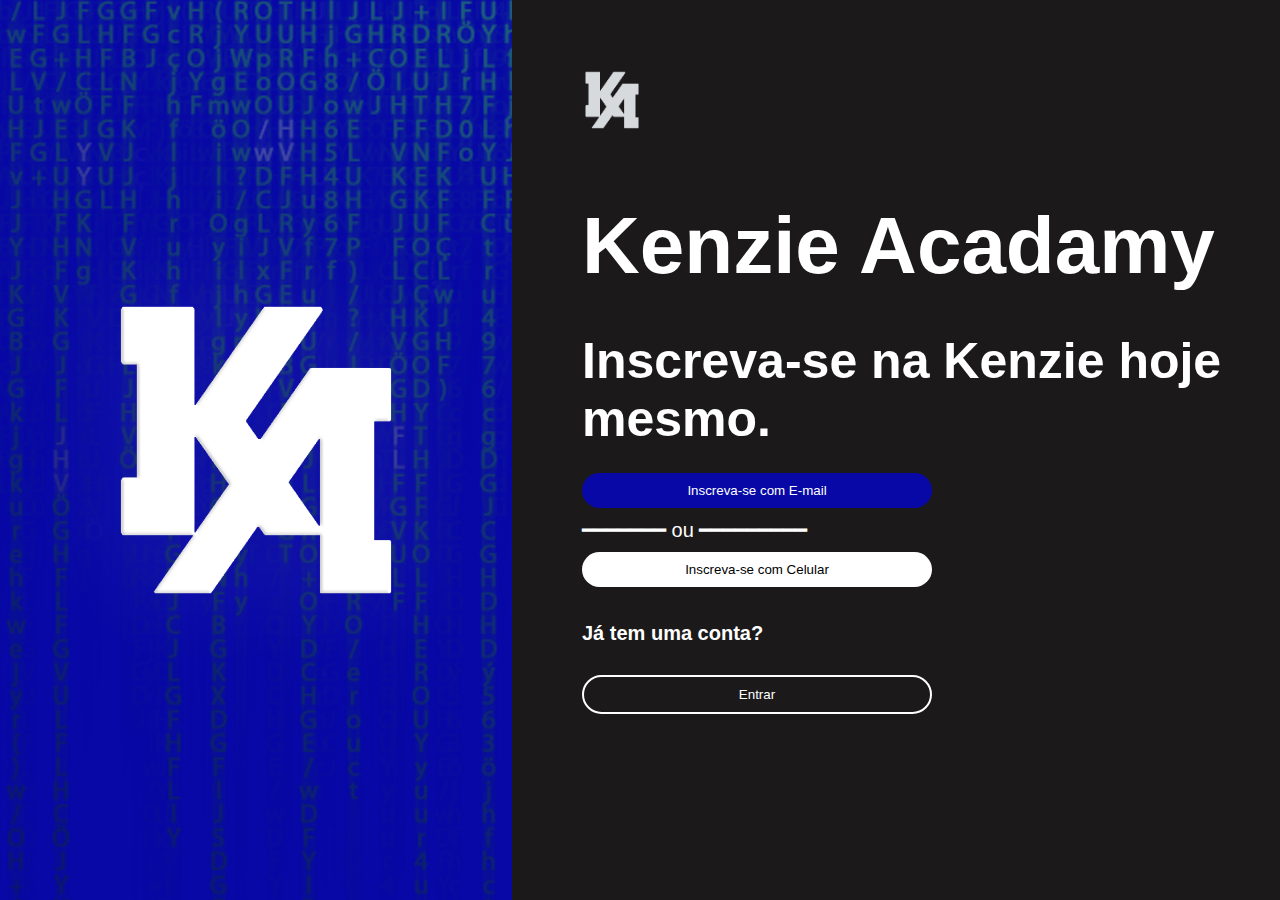
<file: index.html>
<!DOCTYPE html>
<html lang="pt-br">
  <head>
    <meta charset="UTF-8" />
    <meta http-equiv="X-UA-Compatible" content="IE=edge" />
    <meta name="viewport" content="width=device-width, initial-scale=1.0" />
    <link rel="stylesheet" href="styles/style home login/globalStyles.css">
    <link rel="stylesheet" href="styles/style home login/index.css">
    <link rel="stylesheet" href="styles/style home login/modal.css">
    <link rel="shortcut icon" href="assets/img/log 2 .png" type="image/x-icon">
    <title>Kenzie</title>
  </head>
  <body>
    <main>
      <!--pagina principal -->
      <section class="pagina-login">
          <div class="cart-principal">
              <img src="assets/img/logo kenzie.png" alt="" class="logo-principal">
          </div>
          <div class="cart-secondary">
              <img src="assets/img/logo3.png" alt="">
              <h1 class="textos-principal">Kenzie Acadamy</h1>
              <h2 class="textos-secondary">Inscreva-se na Kenzie hoje mesmo.</h2>
              <button class="buttoes" data-control-modal="createEmail">Inscreva-se com E-mail</button>
              <p class="textos linha"> ━━━━━━━ ou ━━━━━━━━━</p>
              <button class="buttoes Fundo-branco" data-control-modal="createCell">Inscreva-se com Celular</button>
              <h2 class="textos">Já tem uma conta?</h2>
              <button class="buttoes Fundo-branco Fundo-trasparente" data-control-modal="login">Entrar</button>
          </div>
      </section>
      <!--Inicio do modal -->
      <section class="modal">
        <!--modal criar por email -->
            <div class="modal-create-email " id="createEmail">
                <div class="modal-conteudo">
                  <button class="modal-close" data-control-modal="createEmail">x</button>
                  <img src="assets/img/logo3.png" alt="" class="modal-img">
                  <h2 class="textos">Criar sua conta</h2>
                  <input class="input-modal" type="text" placeholder="Seu nome" id="Emailnome" >
                  <input type="email" placeholder="E-mail" class="input-modal" id="Emailemail" >
                  <input type="password" placeholder="Digite sua senha" class="input-modal" id="Emailsenha" >
                  <input class="input-modal" type="text" placeholder="Qual o seu trabalho?" id="Emailtrabalho" >
                  <input class="input-modal" type="text" placeholder="URL da imagem de perfil" id="Emailimg" >
                  <button class="modal-butao Fundo-branco" id="criarEmail">Criar conta</button>
              </div>
            </div>
            <!--modal criar por celular -->
          <div class="modal-create-cell" id="createCell">
              <div class="modal-conteudo">
                  <button class="modal-close" data-control-modal="createCell">x</button>
                  <img src="assets/img/logo3.png" alt="" class="modal-img">
                  <h2 class="textos">Em manutenção</h2>
                  <input type="tel" placeholder="Digite seu numero com DD" class="input-modal" >
                  <input type="password" placeholder="Digite sua senha" class="input-modal">
                  <input type="password" placeholder="Digite sua senha novamente" class="input-modal">

                  <button class="modal-butao Fundo-branco">Nao Fucionado</button>
              </div>
          </div>
          <!--modal de login-->
          <div class="modal-login" id="login">
              <div class="modal-conteudo">
                  <button class="modal-close" data-control-modal="login">x</button>
                  <img src="assets/img/logo3.png" alt="" class="modal-img">
                  <h2 class="textos">Entrar na Kenzie</h2>
                  <h3 class="login-invalido">Login inválido</h3>
                  <input type="email" placeholder="Celular ou  E-mail" class="input-modal" id="emailLogin">
                  <input type="password" placeholder="Digite sua senha" class="input-modal" id="senhalogin">
                  <button class="modal-butao Fundo-branco" id="butaologin">Login</button>
                  <button class="modal-butao Fundo-trasparente" id="esqueciSenha">Esqueceu sua Senha?</button>
              </div>
          </div>
          <!--modal recuperar senha -->
          <div class="modal-login" id="recupearsenha">
              <div class="modal-conteudo">
                  <button class="modal-close" id="fecharsenha">x</button>
                  <img src="assets/img/logo3.png" alt="" class="modal-img">
                  <h2 class="textos">Recupear senha</h2>
                  <input type="email" placeholder="Celular ou  E-mail" class="input-modal">
                  <button class="modal-butao Fundo-branco">Enviar nova senha</button>
              </div>
          </div>
      </section>
  </main>
  <div></div>
  </body>
  <script src="script/Pagina de login/registre.js"></script>
  <script src="script/Pagina de login/modal.js"></script>
  <script src="script/database/users.js"></script>
  <script src="script/database/index.js"></script>
</html>
</file>
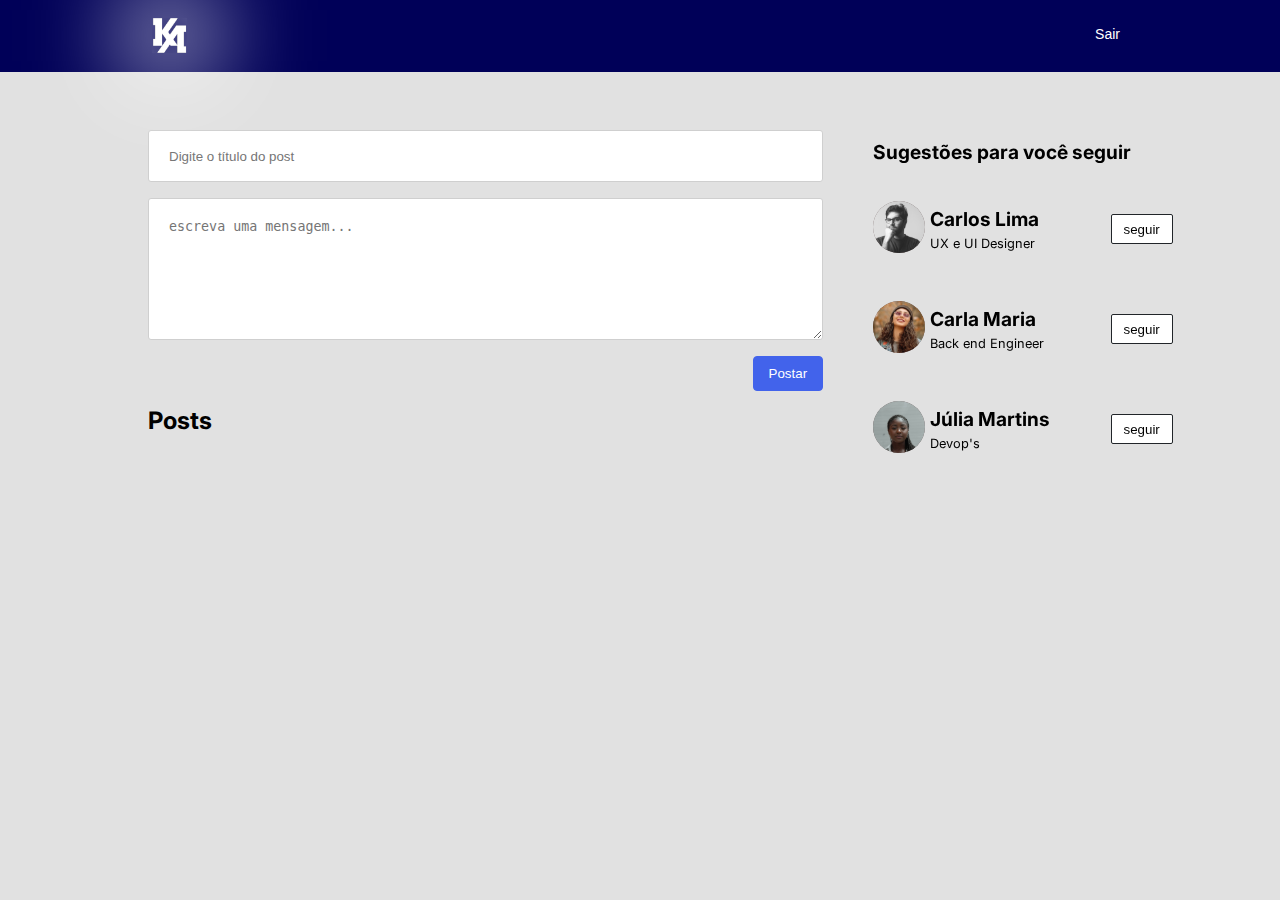
<file: pages/home/index.html>
<!DOCTYPE html>
<html lang="pt-br">
  <head>
    <meta charset="UTF-8" />
    <meta http-equiv="X-UA-Compatible" content="IE=edge" />
    <meta name="viewport" content="width=device-width, initial-scale=1.0" />
    <!--CSS-->
    <link rel="stylesheet" href="../../styles/globalStyles.css" />
    <link rel="stylesheet" href="../../styles/style.css" />
    <link rel="stylesheet" href="../../styles/navbar.css" />
    <link rel="stylesheet" href="../../styles/inputs.css" />
    <link rel="stylesheet" href="../../styles/modalHome.css" />
    <!--FAVICON-->
    <link rel="shortcut icon" href="../../assets/img/log 2 .png" type="image/x-icon">
    <title>Kenzie</title>
  </head>
  <!--BODY-->
  <body>
    <header>
      <nav class="navbar">
        <div class="navbar-items container">
          <img src="../../assets/img/logomanu.png" alt="" class="img-logo">
          <div class="navbar-links">
            <button class="navbar-link" id="butaoSair">Sair</button>
          </div>
        </div>
        
      </nav>
    </header>
    <main class="container">
      <section class="section-header">
        <div class="post">
          <div class="post-header">
            <!--ifomaçoes do usuario-->
          </div>
          <div class="form-post">
            <form action="#" class="form-postar">
              <input class="form-post-input" type="text" placeholder="Digite o título do post">
              <textarea class="form-post-textarea" name="" id="" cols="30" rows="8" placeholder="escreva uma mensagem..."></textarea>
              <div class="div-btn-postar">
                <button onclick="window.location.reload()" class="btn-postar" id="Postarpost">Postar</button>
              </div>
            </form>      
          </div>
        </div>
          <div class="div-sugestoes">
            <aside class="div-aside">
              <div class="sugeridos">
                <h2>Sugestões para você seguir</h2>
              </div>
              <div class="user-sugeridos">
                <!--usuarios sugeridos-->
              </div>
            </aside>
          </div>
        </section>
      <section class="section-posts">
          <h2>Posts</h2>
          <div class="postagens" id="postspublicado">
                <!--posts-->
            </div>
        </div>
      </section>
      <section class="modal-post">
        <div class="div-modal">
          
        </div>
      </section>
    </main>
  </body>
  <script src="../../script/database/index.js"></script>
  <script src="../../script/database/users.js"></script>
  <script src="../../script/database/posts.js"></script>
  <script src="../../script/home/index.js"></script>
  <script src="../../script/database/sugestUsers.js"></script>
  <script src="../../script/home/modal.js"></script>
  <script src="../../script/home/mudarButoes.js"></script>
</html>
</file>
<file: styles/style home login/globalStyles.css>
*{
    padding: 0;
    margin: 0;
    box-sizing: border-box;
    list-style: none;
}
@import url('https://fonts.googleapis.com/css2?family=Ubuntu:ital,wght@0,300;0,400;0,500;0,700;1,300;1,400;1,500;1,700&display=swap');

:root{
    --color-primary:#0808a6;
    --color-secondary:#1b1919;
    --color-grey-1: #191C1F;
    --color-grey-2: #212529;
    --color-grey-3: #343A40;
    --color-grey-4: #ADB5BD;
    --color-grey-5: #CED4DA;
    --color-grey-6: #EDF2FF;
    --fonte-Ubuntu: 'Ubuntu', sans-serif;
}
@keyframes modalAnimation {
    0%{
        opacity: 0;
        transform: translateX(80%);
    }
    100%{
        opacity: 1;
        transform: translateX(0);
    }

}
</file>
<file: styles/style home login/index.css>
.pagina-login{
display: flex;
}
.textos-principal{
    color: white;
    font-family: 'Ubuntu', sans-serif;
    font-size: 80px;
    margin-left: 70px;
    margin-bottom: 40px;
    max-width: 100%;
    max-height: 100%;
}
.textos-secondary{
    color: white;
    font-family: 'Ubuntu', sans-serif;
    font-size: 50px;
    margin-left: 70px;
}
.textos{
    color: white;
    font-family: 'Ubuntu', sans-serif;
    font-size: 20px;
    margin: 10px 70px;
}
.buttoes{
    font-family: 'Ubuntu', sans-serif;
    font-weight: 500;
    width: 350px;
    margin-left: 70px;
    padding: 10px;
    margin-top: 25px;
    color: white;
    background-color: var(--color-primary);
    border: none;
    border-radius: 25px;
    cursor: pointer;
    max-width: 100%;
    max-height: 100%;
}
.Fundo-branco{
    background-color: white;
    color: black;
    margin-top: 0px;
    margin-bottom: 25px;
}
.Fundo-trasparente{
    margin-top: 25px;
    background-color: rgba(0, 0, 0, 0);
    color: white;
    border: solid white 2px;
}
.cart-principal{
    display: flex;
    justify-content: center;
    align-items: center;
    background-color: var(--color-primary);
    background-image: url(../../assets/img/matrix-2.png);
    width: 40%;
    height: 100vh;
    max-width: 100%;
    max-height: 100%;
}
.logo-principal{
    max-width: 100%;
}
.cart-secondary{
    display: flex;
    flex-direction: column;
    background-color: var(--color-secondary);
    width: 60%;
    height: 100vh;
    max-width: 100%;
    max-height: 100%;
}
.cart-secondary img{
    width: 100px;
    margin: 50px ;
    max-width: 100%;
}
.linha{
    width: 360px;
} 
@media(max-width: 800px){

.pagina-login{
    display: flex;
    width: 100%;
}
.cart-principal{
    display: none;
    justify-content: center;
    background-color: var(--color-primary);
    background-image: url(../../assets/img/matrix-2.png);
    width: 40%;
    height: 100vh;
    max-width: 100%;
    max-height: 100%;
}
.cart-secondary{
    display: flex;
    flex-direction: column;
    background-color: var(--color-secondary);
    width: 100%;
    height: 100vh;
    max-width: 100%;
    max-height: 100%;
    overflow: auto;
}
.logo-principal{
    width: 100%;
    height: 100%;
}
.textos-principal{
    color: white;
    font-family: 'Ubuntu', sans-serif;
    font-size: 2rem;
    margin-left: 70px;
    margin-bottom: 40px;
    max-width: 100%;
    max-height: 100%;
}
.cart-secondary img{
    width: 80px;
}
.buttoes{
    font-family: 'Ubuntu', sans-serif;
    font-weight: 500;
    width: 300px;
    margin-left: 50px;
    padding: 10px;
    margin-top: 25px;
    margin-bottom: 25px;
    color: white;
    background-color: var(--color-primary);
    border: none;
    border-radius: 25px;
    cursor: pointer;
    max-width: 100%;
    max-height: 100%;
}
.linha{
    display: none;
} 
}
</file>
<file: styles/style home login/modal.css>
.modal{
    display: flex;
}
.modal-login{
    position: fixed;
    top: 0;
    left: 0;
    width: 100vw;
    height: 100vh;
    background-color: rgba(0, 0, 0, 0.5);
    align-items: center;
    justify-content: center;
    display: none;
}
.modal-create-email{
    position: fixed;
    top: 0;
    left: 0;
    width: 100vw;
    height: 100vh;
    background-color: rgba(0, 0, 0, 0.5);
    align-items: center;
    justify-content: center;
    display: none;
}
.modal-create-cell{
    position: fixed;
    top: 0;
    left: 0;
    width: 100vw;
    height: 100vh;
    background-color: rgba(0, 0, 0, 0.5);
    align-items: center;
    justify-content: center;
    display: none;
}
.modal-conteudo{
    background-color: black;
    display: flex;
    flex-direction: column;
    align-items: center;
    width: 500px;
    padding: 20px;
    border-radius: 20px;
    position: relative;
}
.modal-img{
    width: 50px;
}
.input-modal{
    font-family: 'Ubuntu', sans-serif;
    font-weight: 500;
    width: 350px;
    max-width: 98%;
    height: 50px;
    padding: 10px;
    margin-top: 25px;
    color: white;
    background-color: transparent;
    border: solid white 1px;
}
.modal-butao{
    font-family: 'Ubuntu', sans-serif;
    font-weight: 500;
    width: 350px;
    max-width: 98%;
    height: 50px;
    padding: 10px;
    margin-top: 25px;
    color: white;
    background-color: var(--color-primary);
    border: none;
    border-radius: 25px;
    cursor: pointer;
}
.Fundo-branco{
    background-color: white;
    color: black;
}
.Fundo-trasparente{
    margin-top: 20px;
    background-color: rgba(0, 0, 0, 0);
    color: white;
    border: solid white 2px;
    margin-bottom: 25px;
}
.modal-close{
    color: white;
    font-size: 100%;
    background-color: rgb(11, 11, 11);
    border-radius: 100%;
    position: absolute; 
    right: 0;
    top: 0;
    cursor: pointer;
    width: 30px;
    height: 30px;
    margin: 8px;
    border: none;
}
.modal-close:hover{
 background-color: rgba(60, 60, 60, 0.348);
}
.modal-on{
    display: flex;
}
.login-invalido{
    color: rgba(255, 0, 0, 0.603);
    display: none;
    font-family: var(--fonte-Ubuntu);
}
.login-invalido-on{
    display: flex;
}

/*Animaçao Modal modalAnimation*/

.modal-login .modal-conteudo{
animation: modalAnimation 1s;
}

.modal-create-email .modal-conteudo{
    animation: modalAnimation 1s;
}

.modal-create-cell .modal-conteudo{
    animation: modalAnimation 1s;
}
@media(max-width: 800px){
.modal-conteudo{
    width: 90%;
}
}
</file>
<file: styles/globalStyles.css>
@import url('https://fonts.googleapis.com/css2?family=Inter:wght@400;500;600;700&display=swap');

* {
    margin: 0;
    padding: 0;
    box-sizing: border-box;
}

:root{
    --color-blue-1: #4263EB;
    --color-blue-2: #000058;
    --color-grey-1: #212529;
    --color-grey-2: #495057;
    --color-grey-3: #eeeeee;
    --color-grey-4: #cfcfcf;
    --color-grey-5: #e1e1e1fe;
    --color-white-fixed: #ffffff;
    --radius-1: 0.25rem;
    --font-family-1: "Inter", sans-serif;
}

body{
    font-family: var(--font-family-1);
    background: var(--color-grey-5);
}

.container{
    max-width: 80%;
    margin: 0 auto;
    width: 100%;
}

ul{
    list-style: none;
}

button:hover{
    cursor: pointer;
}
/*Animaçao*/
@keyframes modalAnimation {
    0%{
        opacity: 0;
        transform: translateY(60%);
    }
    100%{
        opacity: 1;
        transform: translateY(0);
    }

}
/*Mobile*/
@media(max-width: 800px){
.container{
    max-width: 100%;
    margin: 0 auto;
    width: 100%;
    padding: 10px;
}  
}
</file>
<file: styles/style.css>
.section-header{
    padding-top: 130px;
    display: flex;
    justify-content: center;
    gap: 20px;
    width: 100%;
}
.section-posts{
    width: 65%;
    margin: 0 20px;
    display: flex;
    flex-direction: column;
}

.post{
    width: 70%;
    margin: 0 20px;
    display: flex;
    flex-direction: column;
}

.post-header{
    display: flex;
    gap: 1rem;
}

.post-header > img{
    width: 52px;
    height: 52px;
    border-radius: 50px;
    object-fit: cover;
}

.post-title{
    display: flex;
    flex-direction: column;
    justify-content: space-between;
    padding: 5px 0;
    margin-bottom: 20px;
}

.post-title > h2{
    font-size: 1.2rem;
}

.post-title > p{
    font-size: 0.9rem;
}

.postagens{
    display: flex;
    flex-direction: column;
    padding: 20px 0;
    gap: 20px;

}
.post-content{
    display: flex;
    flex-direction: column;
    gap: 1rem;
}

.post-content > h2{
    font-size: 1.5rem;
    line-height: 2rem;
}

.post-content > p{
    line-height: 1.5rem;
    margin-bottom: 20px;
}

.post-botoes{
    display: flex;
    align-items: center;
    gap: 1rem;
    margin-bottom: 35px;
}

.post-botoes > img{
    width: 30px;
    height: 25px;
}
.form-post{
    display: flex;
    flex-direction: column;
}

.form-postar{
    width: 100%;
    display: flex;
    flex-direction: column;
    gap: 1rem;
}

.user-sugeridos{  
    display: flex;
    flex-direction: column;
    gap: 20px;
}
.user-suger{
    display: flex;
    justify-content: center;
    align-items: center;
    gap: 5px;
    width: 300px;
    height: 80px;
}

.user-img > img{
 width: 52px;
 height: 52px;
}

.user-dados {
    display: flex;
    flex-direction: column;
    width: 200px;
    padding: 5px 0;
    gap: 0.3rem;
}

.user-dados > h2{
    font-size: 1.2rem;
}

.user-dados > p{
    font-size: 0.8rem;
}

.user-botoes{
    display: flex;
    justify-content: end;
}
.img-logo{
    width: 35px;
    box-shadow: 0 0 100px 20px rgb(255, 255, 255),inset 0 0 30px 5px hsla(0, 0%, 100%, 0.362);
}
.conteudo-post{
    overflow: hidden;
    text-overflow: ellipsis;
    display: -webkit-box;
    -webkit-line-clamp: 2;
    -webkit-box-orient: vertical;
}
.div-sugestoes{
    width: 30%;
}
@media(max-width: 800px){
    .section-header{
    display: flex;
    flex-direction: column;
    gap: 20px;
    width: 100%;
    /*width: 100vw;*/
}
.post{
    width: 100%;
    margin: 0;
    display: flex;
    flex-direction: column;
}
.div-sugestoes{
    width: 100%;
}
.user-sugeridos{  
    display: flex;
    text-align: center;
    flex-direction: row;
    overflow-x: scroll;
    width: 100%;
}
}
</file>
<file: styles/navbar.css>
.navbar{
    width: 100vw;
    color: var(--color-white-fixed);
    background-color: var(--color-blue-2);
    padding: 1.15rem 0;
    position: fixed;
}

.navbar-items{
    display: flex;
    justify-content: space-between;
    padding: 0px 1.5rem;
}

.navbar-links{
    display: flex;
    gap: 1rem;
}

.navbar-link{
    background-color: transparent;
    color: var(--color-white-fixed);
    height: 2rem;
    padding: 0.5rem;
    border: none;
    border-radius: var(--radius-1);
    text-decoration: none;
    font-size: 0.875rem;
    font-weight: 400;
    cursor: pointer;
}

.navbar-link:hover, .navbar-link.actived{
    background-color: var(--color-grey-2);
}
.div-aside{
    display: flex;
    flex-direction: column;
    width: 100%;
    padding: 10px;
    position: fixed;
    gap: 10px;
}

.sugeridos{
    font-size: 0.8rem;
    margin-bottom: 15px;
}
@media(max-width: 800px){
    .div-aside{
    display: flex;
    flex-direction: column;
    width: 100%;
    padding: 10px;
    position: static;
    gap: 10px;
}
.sugeridos{
        font-size: 0.8rem;
        margin-bottom: 15px;
        width: 100%;
}
.navbar-items{
    display: flex;
    justify-content: space-between;
    padding: 15px;
}
}
</file>
<file: styles/inputs.css>
.input-all{
    width: 100%;
    height: 50px;
}

.input-all::placeholder{
    padding-left: 10px;
}

.btn-registro {
    height: 40px;
    font-weight: bold;
    background: var(--color-white-fixed);
    border: 1px solid var(--color-grey-2);
}

.btn-registro:hover{
    cursor: pointer;
}

.btn-logar{
    height: 40px;
    color: var(--color-white-fixed);
    background: var(--color-blue-1);
    border: 1px solid var(--color-blue-1);
}

.btn-logar:hover{
    cursor: pointer;
}

.btn-voltar{

    position: absolute;
    right: 0px;
    width: 60px;
    height: 30px;
    font-weight: bold;
    background: var(--color-white-fixed);
    border: 1px solid var(--color-grey-2);
}

.btn-voltar:hover{
    cursor: pointer;
}

.form-post-input {
    display: flex;
    width: 100%;
    height: 52px;
    border-radius: 3px;
    border: 1px solid var(--color-grey-4);
    padding-left: 10px;
}

.form-post-input::placeholder{
    padding-left: 10px;
}

.form-post-textarea{
    border-radius: 3px;
    border: 1px solid var(--color-grey-4);
    padding: 10px;
    max-width: 100%;
}

.form-post-textarea::placeholder{
    padding: 10px;
}
.div-btn-postar{
    display: flex;
    justify-content: end;
}
.btn-postar{
    width: 70px;
    height: 35px;
    color: var(--color-white-fixed);
    background: var(--color-blue-1);
    border: 1px solid var(--color-blue-1);
    border-radius: 4px;
    margin-bottom: 15px;
    
}

.btn-seguir{
    height: 30px;

    background: var(--color-white-fixed);
    border:1px solid var(--color-grey-1);
    border-radius: 2px;
    padding: 0 12px;
}
.btn-seguindo{
    height: 30px;
    background: var(--color-blue-1);
    color: var(--color-white-fixed);
    border:none;
    border-radius: 2px;
    padding: 0 12px;
}

.btn-abrir{
    padding: 0px 20px;
    height: 35px;
    color: var(--color-white-fixed);
    background: var(--color-grey-2);
    border: 1px solid var(--color-grey-1);
    border-radius: 3px;
    border: none;
}
.btn-abrir:hover{
 background-color: var(--color-grey-1);
}
.coracao{
    cursor: pointer;
}
</file>
<file: styles/modalHome.css>
.modal-post{
    position: fixed;
    top: 0;
    left: 0;
    width: 100vw;
    height: 100vh;
    background-color: rgba(0, 0, 0, 0.5);
    display:none;
    align-items: center;
    justify-content: center;
}
.div-modal{
    width: 760px;
    background-color: var(--color-white-fixed);
    padding: 20px;
    border-radius: 8px;
    position: relative;
   
}
.modal-on{
    display: flex;
}
.butao-fechar-modal{
    display: flex;
    flex-direction: column;
    justify-content: center;
    align-items: center;
    padding: 0px;
    isolation: isolate;
    position: absolute; 
    right: 0;
    top: 0;
    width: 40px;
    height: 40px;
    border: none;
    margin: 5px;
    color: var(--color-grey-2);
    background-color: var(--color-grey-3);
    border-radius: 150px;
    font-size: 20px;
}
/*animaçao modal*/
.modal-post .div-modal{
    animation: modalAnimation 1s ;
}
@media(max-width: 800px){
.div-modal{
    width: 90%;
}
}
</file>
